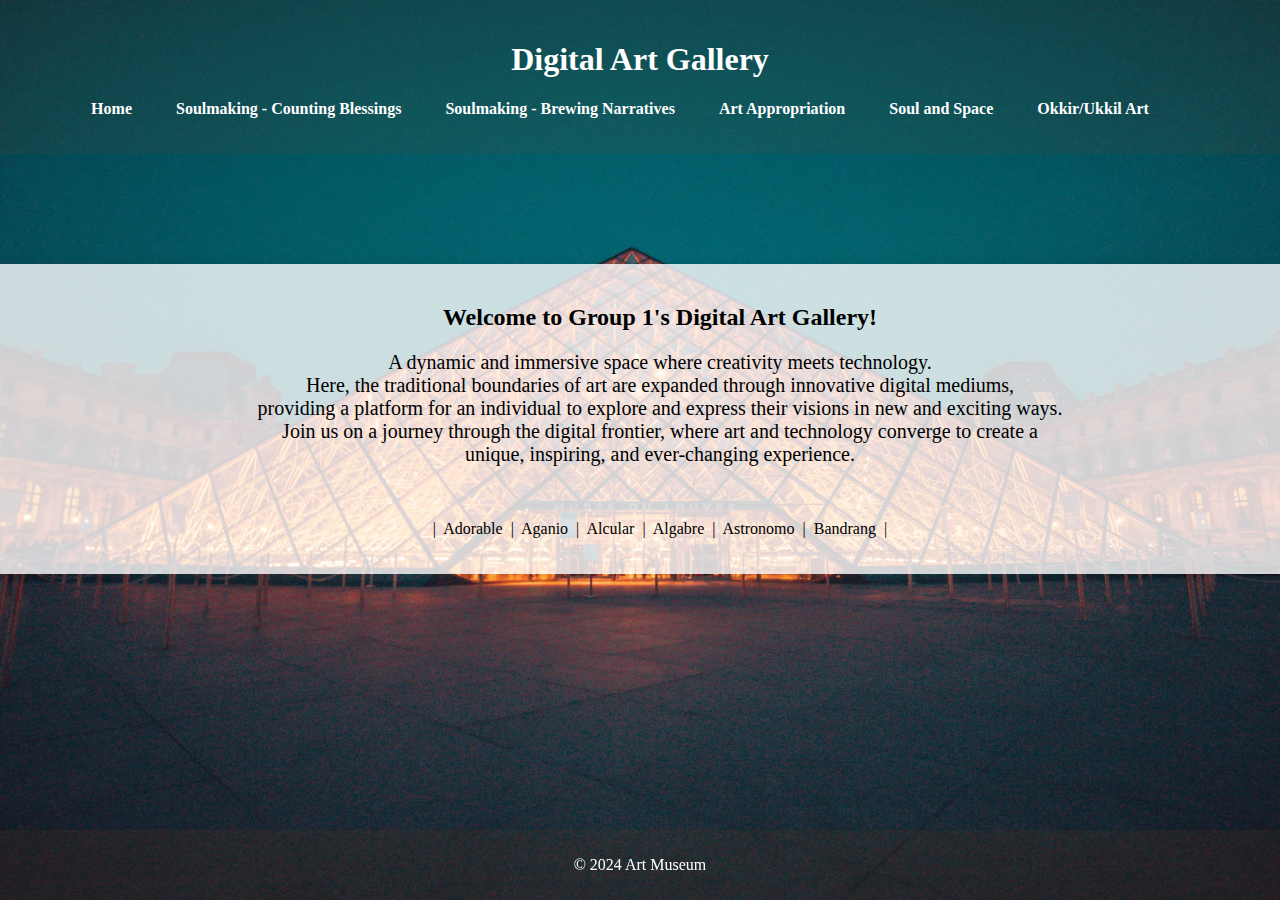
<file: index.html>
<!DOCTYPE html>
<html lang="en">
<head>
    <meta charset="UTF-8">
    <meta name="viewport" content="width=device-width, initial-scale=1.0">
    <link rel="stylesheet" href="styles-index.css">
    <script src="script.js" defer></script>
    <title>Art Museum - Home</title>
</head>
<body>
    <header>
        <h1>Digital Art Gallery</h1>
        <nav>
            <ul>
                <li><a href="index.html">Home</a></li>
                <li><a href="gallery1.html">Soulmaking - Counting Blessings</a></li>
                <li><a href="gallery2.html">Soulmaking - Brewing Narratives</a></li>
                <li><a href="gallery3.html">Art Appropriation</a></li>
                <li><a href="gallery4.html">Soul and Space</a></li>
                <li><a href="gallery5.html">Okkir/Ukkil Art</a></li>
            </ul>
        </nav>
    </header>
    <div class="container">
        <h2>Welcome to Group 1's Digital Art Gallery!</h2>
        <p style="font-size: 20px;">A dynamic and immersive space where creativity meets technology. 
            <br>
            Here, the traditional boundaries of art are expanded through innovative digital mediums, 
            <br>
            providing a platform for an individual to explore and express their visions in new and exciting ways. 
            <br>
            Join us on a journey through the digital frontier, where art and technology converge to create a 
            <br>
            unique, inspiring, and ever-changing experience.
        </p>
        <br>
        <p style="font-size: 16px;">&nbsp;|&nbsp; Adorable &nbsp;|&nbsp; Aganio &nbsp;|&nbsp;  Alcular &nbsp;|&nbsp; Algabre &nbsp;|&nbsp; Astronomo &nbsp;|&nbsp; Bandrang &nbsp;|&nbsp;</p>
    </div>
    <footer>
        <p>&copy; 2024 Art Museum</p>
    </footer>
</body>
</html>
</file>
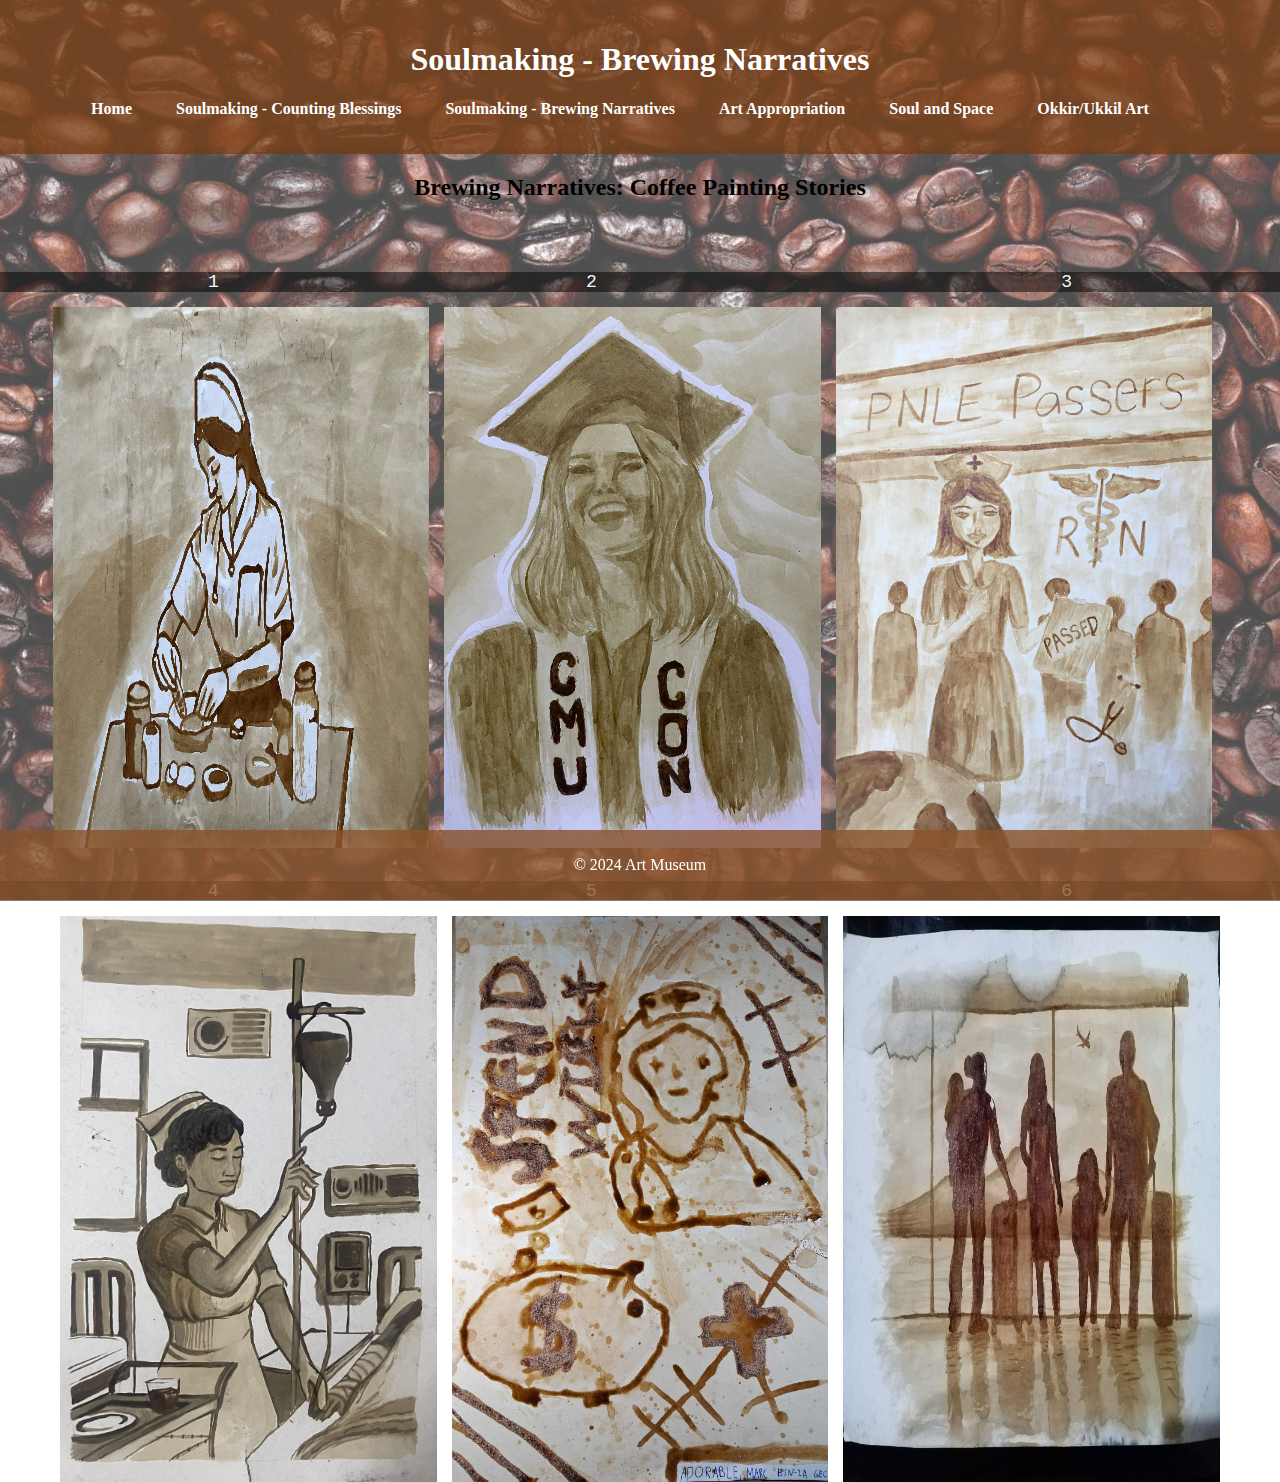
<file: gallery2.html>
<!DOCTYPE html>
<html lang="en">
<head>
    <meta charset="UTF-8">
    <meta name="viewport" content="width=device-width, initial-scale=1.0">
    <link rel="stylesheet" href="styles-gallery2.css">
    <script src="script.js" defer></script>
    <title>Soulmaking - Brewing Narratives</title>
</head>
<body>
    <header>
        <h1>Soulmaking - Brewing Narratives</h1>
        <nav>
            <ul>
                <li><a href="index.html">Home</a></li>
                <li><a href="gallery1.html">Soulmaking - Counting Blessings</a></li>
                <li><a href="gallery2.html">Soulmaking - Brewing Narratives</a></li>
                <li><a href="gallery3.html">Art Appropriation</a></li>
                <li><a href="gallery4.html">Soul and Space</a></li>
                <li><a href="gallery5.html">Okkir/Ukkil Art</a></li>
            </ul>
        </nav>
    </header>
    <div class="container gallery">
        <h2>Brewing Narratives: Coffee Painting Stories</h2>
        <div class="artworks">
            <br><p id="names">1&nbsp;&nbsp;&nbsp;&nbsp;&nbsp;&nbsp;&nbsp;&nbsp;&nbsp;&nbsp;&nbsp;&nbsp;&nbsp;&nbsp;&nbsp;&nbsp;&nbsp;&nbsp;&nbsp;&nbsp;&nbsp;&nbsp;&nbsp;&nbsp;&nbsp;&nbsp;&nbsp;&nbsp;&nbsp;&nbsp;&nbsp;&nbsp;&nbsp;&nbsp;2&nbsp;&nbsp;&nbsp;&nbsp;&nbsp;&nbsp;&nbsp;&nbsp;&nbsp;&nbsp;&nbsp;&nbsp;&nbsp;&nbsp;&nbsp;&nbsp;&nbsp;&nbsp;&nbsp;&nbsp;&nbsp;&nbsp;&nbsp;&nbsp;&nbsp;&nbsp;&nbsp;&nbsp;&nbsp;&nbsp;&nbsp;&nbsp;&nbsp;&nbsp;&nbsp;&nbsp;&nbsp;&nbsp;&nbsp;&nbsp;&nbsp;&nbsp;&nbsp;3</p>
            <img src="art7.jpg" alt="Art 7">
            <img src="art8.jpg" alt="Art 8">
            <img src="art9.jpeg" alt="Art 9">
            <br><p id="names">4&nbsp;&nbsp;&nbsp;&nbsp;&nbsp;&nbsp;&nbsp;&nbsp;&nbsp;&nbsp;&nbsp;&nbsp;&nbsp;&nbsp;&nbsp;&nbsp;&nbsp;&nbsp;&nbsp;&nbsp;&nbsp;&nbsp;&nbsp;&nbsp;&nbsp;&nbsp;&nbsp;&nbsp;&nbsp;&nbsp;&nbsp;&nbsp;&nbsp;&nbsp;5&nbsp;&nbsp;&nbsp;&nbsp;&nbsp;&nbsp;&nbsp;&nbsp;&nbsp;&nbsp;&nbsp;&nbsp;&nbsp;&nbsp;&nbsp;&nbsp;&nbsp;&nbsp;&nbsp;&nbsp;&nbsp;&nbsp;&nbsp;&nbsp;&nbsp;&nbsp;&nbsp;&nbsp;&nbsp;&nbsp;&nbsp;&nbsp;&nbsp;&nbsp;&nbsp;&nbsp;&nbsp;&nbsp;&nbsp;&nbsp;&nbsp;&nbsp;&nbsp;6</p>
            <img src="art10.jpg" alt="Art 10">
            <img src="art11.jpg" alt="Art 11">
            <img src="art12.jpg" alt="Art 12">
        </div>
    </div>
    <div id="lightbox" class="lightbox">
        <span class="close">&times;</span>
        <img class="lightbox-content" id="lightbox-img">
    </div>
    <footer>
        <p>&copy; 2024 Art Museum</p>
    </footer>
</body>
</html>
</file>
<file: styles-index.css>
body {
    font-family: 'Georgia', serif;
    margin: 0;
    padding: 0;
    background: url('bg0.jpg') no-repeat center center fixed;
    background-size: cover; /* Ensure the image covers the entire background */
    color: #333;
}

header {
    background-color: rgba(139, 69, 19, 0.1); /* Saddle brown with transparency */
    color: white;
    padding: 20px 0;
    text-align: center;
    width: 100%;
}

nav ul {
    list-style-type: none;
    padding: 0;
    text-align: center;
}

nav ul li {
    display: inline;
    margin-right: 40px;
}

nav ul li a {
    color: white;
    text-decoration: none;
    font-weight: bold;
    transition: color 0.3s;
}

nav ul li a:hover {
    color: #d2b48c; /* Tan */
}

.container {
    width: 100%;
    margin: 110px auto;
    padding: 20px;
    background-color: rgba(255, 255, 255, 0.8); /* White with slight transparency */
    box-shadow: 0 0 10px rgba(0, 0, 0, 0.1);
    text-align: center; /* Center align content */
    color: rgb(0, 0, 0);
    font-size: medium;
}

.gallery {
    display: inline-block; /* Ensure container wraps around content */
}

.gallery h2 {
    text-align: center; /* Center align the h2 */
}

.artworks {
    display: flex;
    flex-wrap: wrap;
    justify-content: center; /* Center align items horizontally */
    gap: 10px;
}

.artworks img {
    width: calc(33.333% - 10px); /* 3 images per row with 10px gap */
    height: auto;
    cursor: pointer;
    transition: transform 0.3s, box-shadow 0.3s;
}

.artworks img:hover {
    transform: scale(1.05);
    box-shadow: 0 5px 15px rgba(0, 0, 0, 0.3);
}

footer {
    background-color: rgba(139, 69, 19, 0.1); /* Saddle brown with transparency */
    color: white;
    text-align: center;
    padding: 10px 0;
    position: fixed;
    bottom: 0;
    width: 100%;
}

/* Lightbox styles */
.lightbox {
    display: none;
    position: fixed;
    z-index: 1;
    padding-top: 60px;
    left: 0;
    top: 0;
    width: 100%;
    height: 100%;
    overflow: auto;
    background-color: rgba(0,0,0,0.9);
}

.lightbox-content {
    margin: auto;
    display: block;
    width: 80%;
    max-width: 700px;
}

.close {
    position: absolute;
    top: 20px;
    right: 35px;
    color: #fff;
    font-size: 40px;
    font-weight: bold;
    transition: color 0.3s;
}

.close:hover,
.close:focus {
    color: #bbb;
    text-decoration: none;
    cursor: pointer;
}
</file>
<file: styles-gallery2.css>
body {
    font-family: 'Georgia', serif;
    margin: 0;
    padding: 0;
    background: url('bg2.jpg') no-repeat center center fixed;
    background-size: cover; /* Ensure the image covers the entire background */
    color: #333;
}

header {
    background-color: rgba(138, 82, 43, 0.8); 
    color: white;
    padding: 20px 0;
    text-align: center;
    width: 100%;
}

nav ul {
    list-style-type: none;
    padding: 0;
    text-align: center;
}

nav ul li {
    display: inline;
    margin-right: 40px;
}

nav ul li a {
    color: white;
    text-decoration: none;
    font-weight: bold;
    transition: color 0.3s;
}

nav ul li a:hover {
    color: #d2b48c; /* Tan */
}

.container {
    width: 100%;
    margin: 0px auto;
    padding: 0px;
    background-color: rgba(255, 255, 255, 0.3); /* White with slight transparency */
    box-shadow: 0 0 10px rgba(0, 0, 0, 0.1);
    text-align: center; /* Center align content */
}

.gallery {
    display: inline-block; /* Ensure container wraps around content */
}

.gallery h2 {
    text-align: center; /* Center align the h2 */
    color: black;
}

.artworks {
    display: flex;
    flex-wrap: wrap;
    justify-content: center; /* Center align items horizontally */
    gap: 15px;
}

.artworks img {
    width: calc(33.333% - 50px); /* 3 images per row with 10px gap */
    height: auto;
    cursor: pointer;
    transition: transform 0.3s, box-shadow 0.3s;
}

.artworks img:hover {
    transform: scale(1.05);
    box-shadow: 0 5px 15px rgba(0, 0, 0, 0.3);
}

#names{
    font-family:'Courier New', Courier, monospace ;
    background-color: rgba(0,0,0,0.5);
    color: whitesmoke;
    font-size: 18px;
    height: min-content;
    width: 100%;
    margin-bottom: 0;
}

footer {
    background-color: rgba(138, 82, 43, 0.8);
    color: white;
    text-align: center;
    padding: 10px 0;
    position: fixed;
    bottom: 0;
    width: 100%;
}

/* Lightbox styles */
.lightbox {
    display: none;
    position: fixed;
    z-index: 1;
    padding-top: 60px;
    left: 0;
    top: 0;
    width: 100%;
    height: 100%;
    overflow: auto;
    background-color: rgba(0,0,0,0.9);
}

.lightbox-content {
    margin: auto;
    display: block;
    width: 80%;
    max-width: 700px;
}

.close {
    position: absolute;
    top: 20px;
    right: 35px;
    color: #fff;
    font-size: 40px;
    font-weight: bold;
    transition: color 0.3s;
}

.close:hover,
.close:focus {
    color: #bbb;
    text-decoration: none;
    cursor: pointer;
}
</file>
